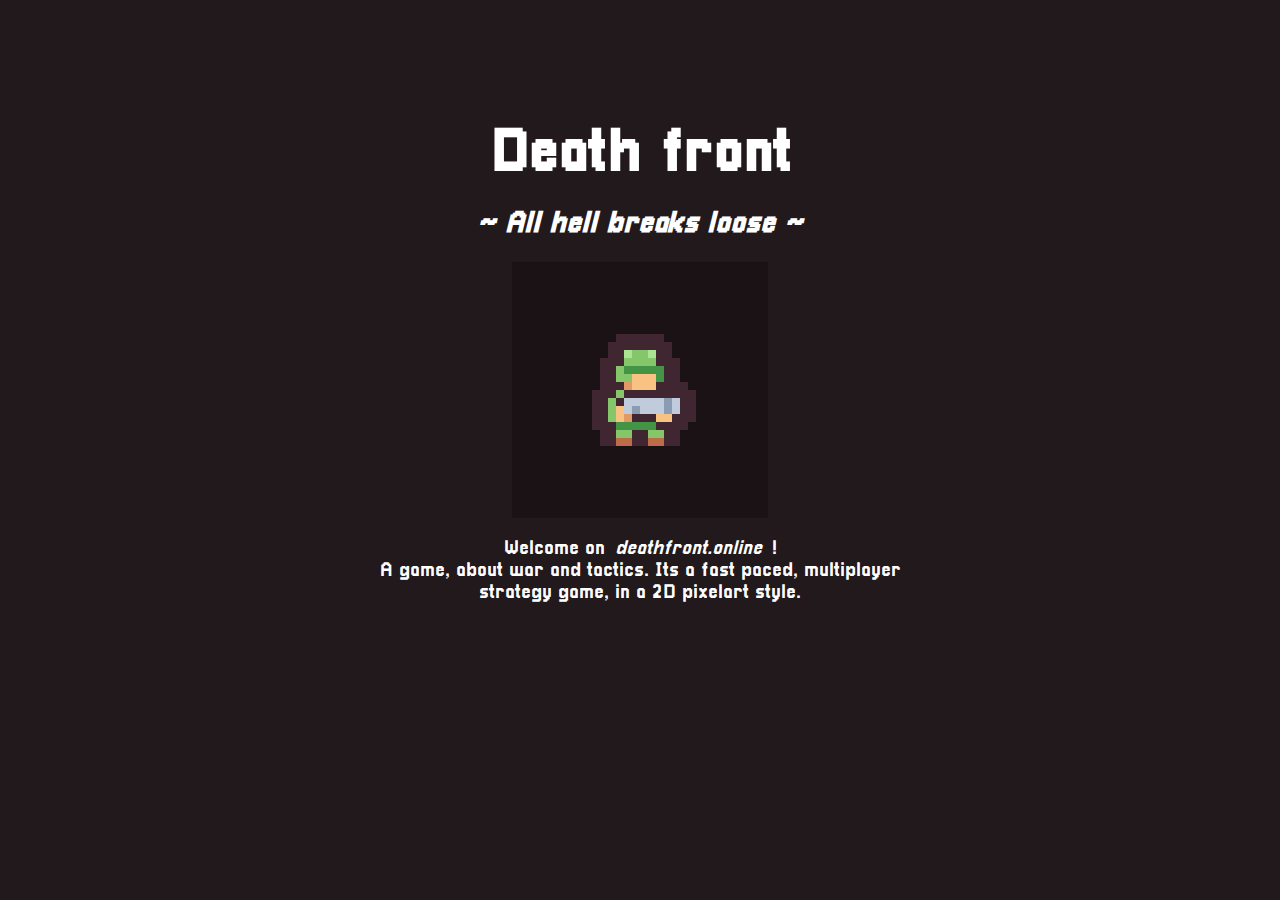
<file: index.html>
<!DOCTYPE html>
<html lang="en">
<head>
    <meta charset="UTF-8">
    <meta name="viewport" content="width=device-width, initial-scale=1.0">
    <link rel="stylesheet" href="/src/global.css">
    <link rel="stylesheet" href="/src/title.css">
    <title>Death front online</title>
    <style defer>
        body {
            background-color: var(--color-palette-dark);
        }
    </style>
</head>
<body>
    <div class="center">
        <h1><b>Death front</b></h1>
        <h2><i>~ All hell breaks loose ~</i></h2>
        <img src="src/res/textures/tiny_battle/soldier.png" alt="">
        <p>Welcome on<i>deathfront.online</i>!<br>
            A game, about war and tactics. Its a fast paced, multiplayer<br>
            strategy game, in a 2D pixelart style.</p>
    </div>
</body>
</html>
</file>
<file: src/global.css>
:root {
    --color-bg: #332211;
    --color-text: #ffffff;
    --color-panel-bg: #554433;
    --color-panel-border: #443322;
    --color-ui: #000000;
    --color-ui-border: #000000;
    --color-ui-hover: #000000;

    --color-palette-dark: #22191c;

    --font-size: 20px;
}

@font-face {
    font-family: "Pixel";
    src: url("./res/fonts/Pixellari.ttf") format("truetype");
}

.hidden {
    display: none !important;
}

body {
    background-color: var(--color-palette-dark);
    color: var(--color-text);

    font-family: Pixel;
    font-size: var(--font-size);
}
</file>
<file: src/title.css>
body {
    margin: 0px;

    width: 100vw;
    height: 100vh;

    display: flex;
    flex-flow: row nowrap;
    align-items: center;
    justify-content: center;
}

.center {
    display: flex;
    flex-flow: column nowrap;
    align-items: center;
    justify-content: center;

    align-self: baseline;
    margin-top: 12.5vh;
}

.center * {
    text-align: center;

    margin: 10px;
}

.center hr {
    width: 100%;
}

.center h1 {
    font-size: 3em;
}
</file>
